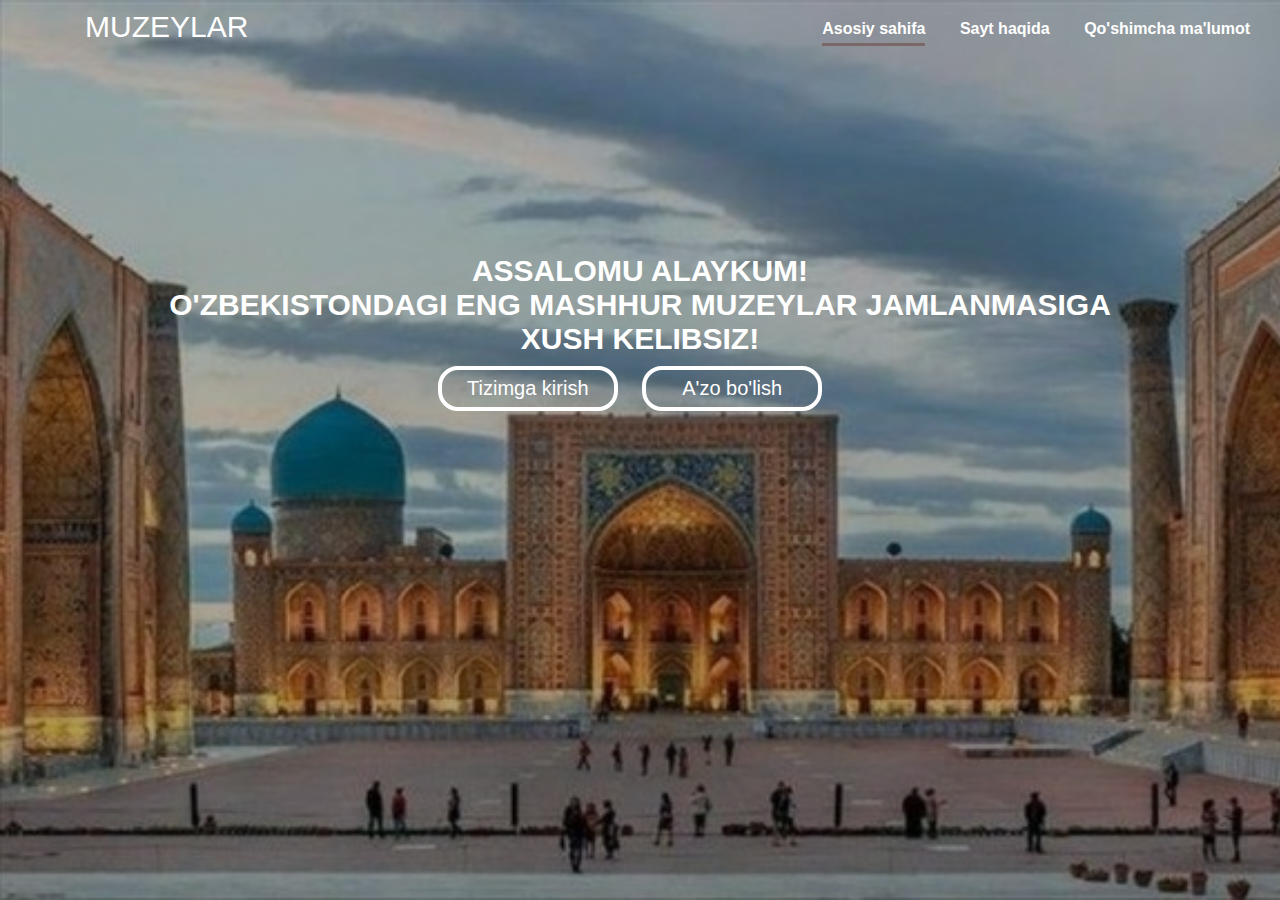
<file: muzey.html>
<!DOCTYPE html>
<html lang="en">
<head>
    <meta charset="UTF-8">
    <meta name="viewport" content="width=device-width, initial-scale=1.0">
    <title>Muzeylar</title>
    <link rel="stylesheet" href="muzey.css">
</head>
<body>
     <section>
        <header>
            <nav>
                <h1>MUZEYLAR</h1>
                <ul>
                    <li><a href="#">Asosiy sahifa</a></li>
                    <li><a href="sayt.html">Sayt haqida</a></li>
                     <li><a href="sahifa.html">Qo'shimcha ma'lumot</a></li>
                </ul>
            </nav>
        </header>
        <div>
            <h1>ASSALOMU ALAYKUM! <br>O'ZBEKISTONDAGI ENG MASHHUR MUZEYLAR JAMLANMASIGA<br> XUSH KELIBSIZ!</h1>
            <button><a href="tizim.html" class="tizim">Tizimga kirish</a></button>
            <button><a href="azo.html" class="azo">A'zo bo'lish</a></button>
        </div>
     </section>
</body>
</html>
</file>
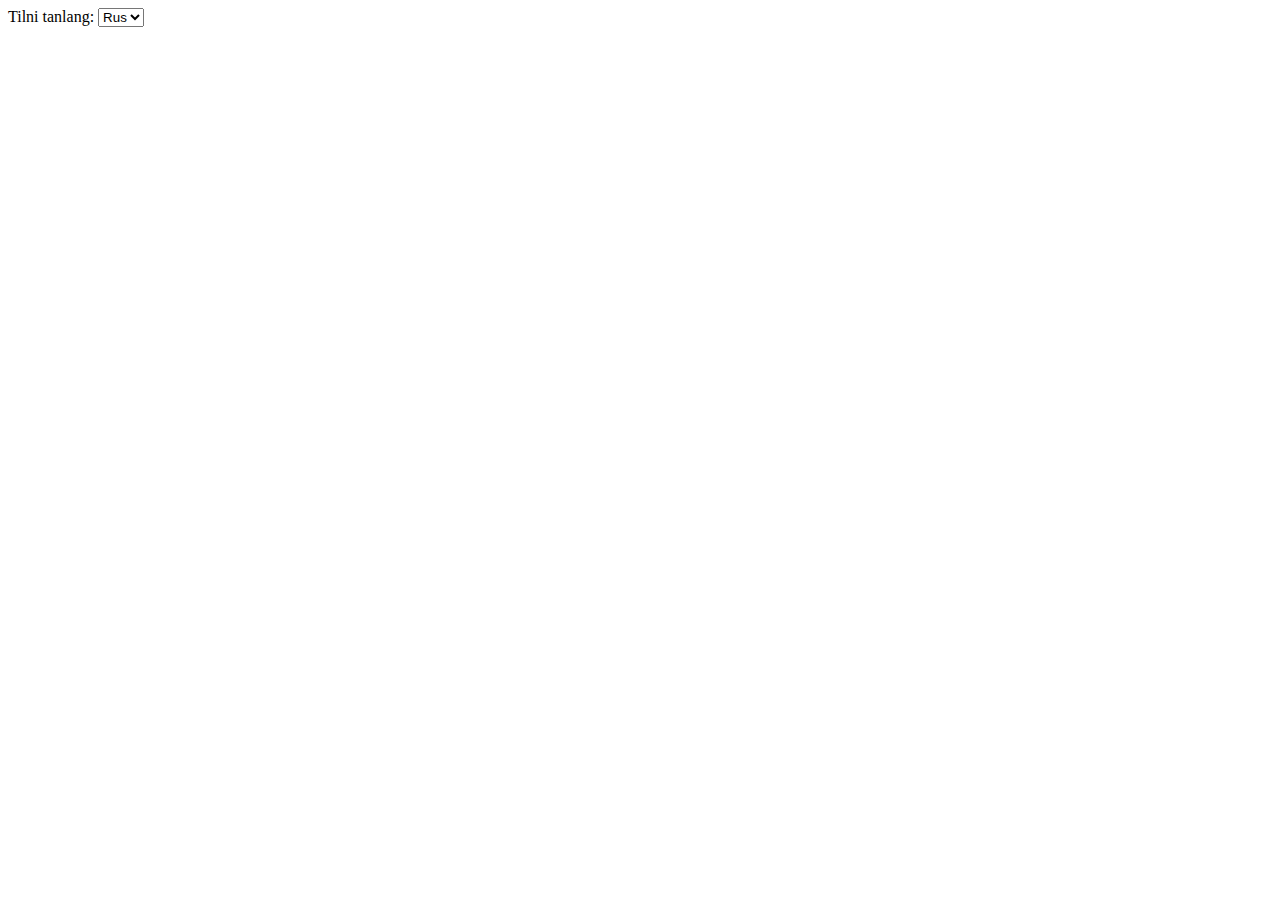
<file: sayt.html>
<!DOCTYPE html>
<html lang="en">
<head>
    <meta charset="UTF-8">
    <meta name="viewport" content="width=device-width, initial-scale=1.0">
    <title>Muzeylar</title>
    <link rel="stylesheet" href="sayt.css">
</head>
<body>
    <section>
        <header>
            <nav>
    <label for="language">
        Tilni tanlang:
    <select name="language" id="language">
        <option value="r">Rus</option>
        <option value="i">Ingl</option>
        <option value="u">Uzb</option>
    </select>
    </label>
    </nav>
    </header>
</section>
</body>
</html>
</file>
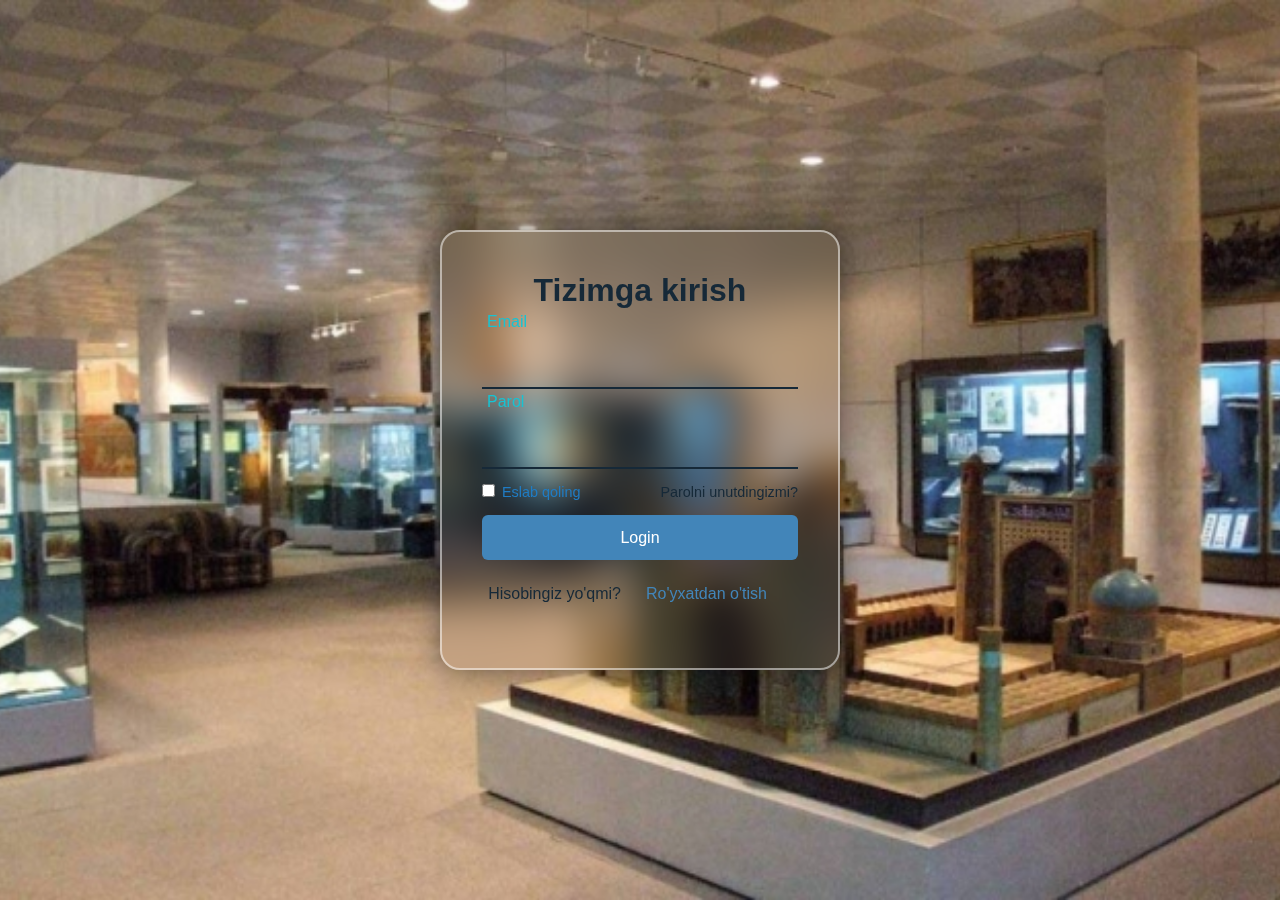
<file: tizim.html>
<!DOCTYPE html>
<html lang="en">
<head>
    <meta charset="UTF-8">
    <meta name="viewport" content="width=device-width, initial-scale=1.0">
    <title>Document</title>
    <link rel="stylesheet" href="tizim.css">
</head>
<body>
    <header>
        
        <nav class="navigation">
            </nav>
    </header>
   <div class="wrapper">
    <div class="form-box login">
        <h2>Tizimga kirish</h2>
        <form action="#">
            <div class="input-box">
                <span class="icon"></span>
                <input type="email" required>
                <label>Email</label>
            </div>
            <div class="input-box">
                <span class="icon"></span>
                <input type="password" required>
                <label>Parol</label>
            </div>
            <div class="remember-forgot">
                <label><input type="checkbox">
                    Eslab qoling </label>
                    <a href="#">Parolni unutdingizmi?</a>
            </div>
            <button type="submit" class="btn">Login</button>
            <div class="login-register">
                <p> Hisobingiz yo'qmi?<a href="#"
                class="register-link">Ro'yxatdan o'tish</a></p>
            </div>
        </form>
    </div>
   </div>
</body>
</html>
</file>
<file: muzey.css>
*{
    margin: 0;
    padding: 0;
    font-family: sans-serif;
}
/*.h1{
    text-shadow: 5px 4px 4px pink;
}*/
section{
    width: 100%;
    height: 100vh;
    background-image:linear-gradient(rgba(0,0,0,0.3),rgba(0,0,0,0.3)), url('IMG_20220822_102320_251-xl.jpg');
    background-size: cover;
}
header{
    width: 100%;
}
nav{
    margin-left: 80px;
}
nav h1{
    color: white;
    display: inline-block;
    font-size: 30px;
    font-weight: 200;
    margin: 10px 5px;
    margin-right: 100px;
}
nav ul{
    display: inline-block;
    float: right;
    margin: right 150px; 
    margin-top: 20px;
}
nav ul li{
    display: inline-block;
    list-style: none;
    margin-right: 30px;
}
nav ul li a{
    color: #fff;
    text-decoration: none;
    font-weight: 700;
   
}
nav ul li::after{
    content: '';
    width: 100%;
    height:0px;
    display: block;
    background:rgb(122, 103, 103);
    margin-top: 5px;
}
nav ul li:hover::after{
    height: 3px;
    transition: 0.5s;
}
nav ul li:first-child::after{
    height: 3px;
}
div{
    margin-top: 200px;
    text-decoration: none;
    text-align: center;
    color: white;
}
div h1{
    font-size: 30px;
    margin-bottom: 10px;
}
div a{
   color: #fff;
   text-decoration: none;
}
div button{
    width: 180px;
    height: 45px;
    font-size: 20px;
    color:white;
    background: transparent;
    border: 4px solid white;
    border-radius: 20px;
    margin-right: 20px;
}
 div button:hover{
    background: rgb(122, 103, 103);
    color:rgb(122, 103, 103)
    transition: 0.5s;
 }
</file>
<file: sayt.css>
.body{
    width: 100%;
    height: 100vh;
    background-image:linear-gradient(rgba(0,0,0,0.3),rgba(0,0,0,0.3)), url('IMG_20220822_102320_251-xl.jpg');
    background-size: cover;
}
</file>
<file: tizim.css>
*{
    margin: 0;
    padding: 0;
    box-sizing: border-box;
    font-family: 'Poppins',sans-serif;

}
body{
    display: flex;
    justify-content: center;
    align-items: center;
    min-height: 100vh;
    background: url('tvLWUVO7sdnuZKs.jpeg') no-repeat;
   background-size: cover;
    background-position: center;
}
header{
    position: fixed;
    top: 0;
    left: 0;
    width: 100%;
    padding: 20px 100px;;
    display: flex;
    justify-content: space-between;
    align-items: center;
    z-index: 99;
}


.navigation a{
  position: relative;
  font-size: 1.1em; 
  color: #fff;
  text-decoration: none;
  font-weight: 500;
  margin: left 40px; 
}
.navigation a::after{
content: '';
position: absolute;
left: 0;
bottom: -6px;
width: 100%;
height: 3px;
background: #fff;
border-radius: 5px;
transform-origin: right;
transform: scaleX(0);
transition: transform .5s;
}
.navigation a:hover::after{
    transform: scaleX(1);
    transform-origin: left;
}
.navigation .btnLogin-popup {
    width: 130px;
    height: 50px;
     background:transparent;
     border: 2px solid #fff ;
     outline: none;
     border-radius: 6px;
     cursor: pointer;
     font-size: 1,1em;
     color: #fff;
     font-weight: 500;
     margin-left: 40px;
     transition: .5s;
}
.navigation .btnLogin-popup:hover  {
    background: #fff;
    color:#fff;
}
.wrapper{
    position: relative;
    width: 400px;
    height: 440px;
    background: transparent;
    border: 2px solid rgba(255, 255, 255, .5);
    border-radius: 20px;
    backdrop-filter: blur(20px);
     box-shadow: 0 0 30px rgba(0,0,0,.5);
     display: flex;
     justify-content: center;
     align-items: center;
}
.wrapper .form-box{
   width: 100%;
   padding: 40px;

}
.form-box h2{
    font-size: 2em;
    color: #162938;
    text-align: center;
}
.input-box{
    position: relative;
    width: 100%;
    height: 50px;
    border-bottom: 2px solid #162938;
    margin: 30px 0;
}
.input-box label{
    position:absolute;
    top:50%;
    left:5px;
    transform: translateY(-50px);
    font-size: 1em;
    color: #17c3d3;
    font-weight: 500;
    pointer-events: none;
    transition: .5s;
}
.input-box input:focus~label,
.input-box input:valid~label {
    top: -5px;
}
.input-box input{
    width: 100%;
    height: 100%;
    background: transparent;
    border: none;
    outline: none;
    font-size: 1em;
    color: #226ca4;
    font-weight: 600;
    padding: 0 35px 0 5px;
}
/*icon*/
.remember-forgot{
    font-size: .9em;
    color: #1f7cc4;
    font-weight: 500;
    margin: -15px 0 15px;
    display: flex;
    justify-content: space-between;
}
.remember-forgot label input{
    accent-color: #162938;
    margin-right: 3px;
}
.remember-forgot a{
    color: #162938;
    text-decoration: none;
}
.remember-forgot a:hover{
    text-decoration: underline;
}
.btn {
    width: 100%;
    height: 45px;
    background: #4285b9;
    border: none;
    outline: none;
    border-radius: 6px;
    cursor: pointer;
    font-size:  1em;
    color: #fff;
    font-weight: 500;
}
.login-register{
    font-size: 1em;
    color: #162938;
    text-align: center;
    font-weight: 50;
    margin: 25px 0;
}
.register-link{
    color: #4285b9;
    text-decoration: none;
    margin: 0 25px;
}
</file>
